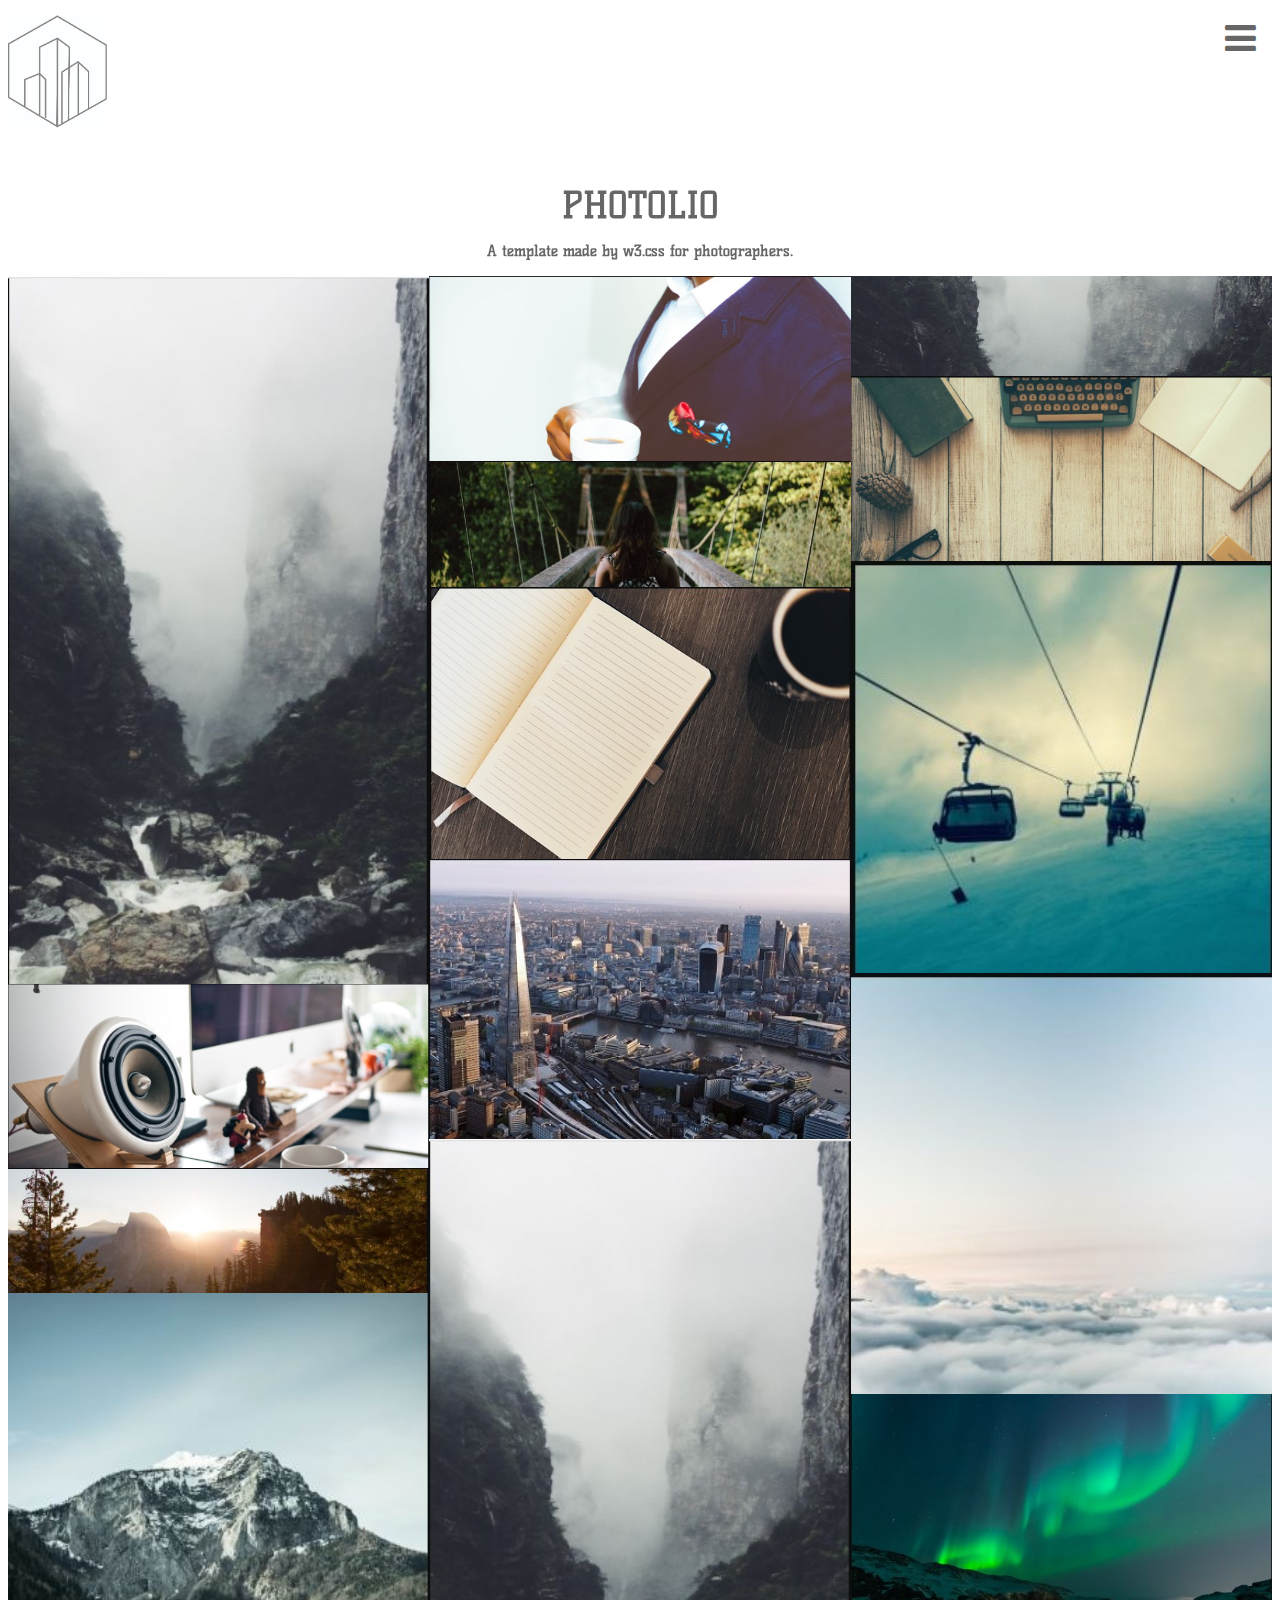
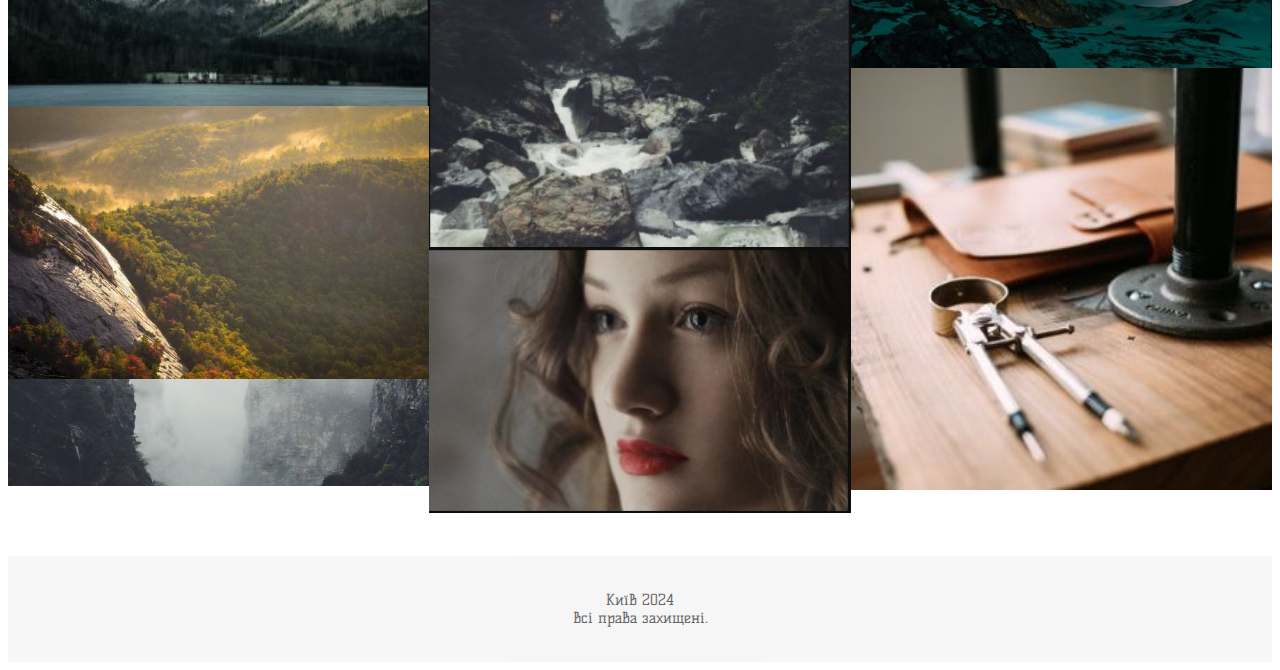
<file: index.html>
<!DOCTYPE html>
<html>
     <title>Site</title>
     <meta charset="UTF-8"/>
	 <meta name="viewport" content="width=device-width"/>
     <link rel="stylesheet" href="style.css"/>
     <link href="https://fonts.googleapis.com/css2?family=Kelly+Slab&display=swap" rel="stylesheet">
     <link rel="stylesheet" href="https://cdnjs.cloudflare.com/ajax/libs/font-awesome/4.7.0/css/font-awesome.min.css">
<style>
    body,h1 {
        font-family: 'Kelly Slab', cursive;
    }

    img {
        margin-bottom: -7px;
    }

    .w3-row-padding img {
        margin-bottom: 12px;
    }
</style>

<body>

    <!-- Sidebar -->
    <nav class="w3-sidebar w3-black w3-animate-top w3-xxlarge" style="display:none;padding-top:150px" id="mySidebar">
        <a href="javascript:void(0)" onclick="w3_close()"
            class="w3-button w3-black w3-xxlarge w3-display-topright" style="padding:6px 24px">
            <i class="fa fa-remove"></i>
        </a>
        <div class="w3-bar-block w3-center">
            <a href="Home.html" class="w3-bar-item w3-button w3-text-grey w3-hover-black">Головна</a>
            <a href="Services.html" class="w3-bar-item w3-button w3-text-grey w3-hover-black">Послуги</a>
            <a href="Order.html" class="w3-bar-item w3-button w3-text-grey w3-hover-black">Замовити</a>
            <a href="Contact.html" class="w3-bar-item w3-button w3-text-grey w3-hover-black">Контакти</a>
        </div>
    </nav>

    <!-- !PAGE CONTENT! -->
    <div class="w3-content" style="max-width:1500px">

        <!-- Header -->
        <div class="w3-opacity">
            <span class="w3-button w3-xxlarge w3-white w3-right" onclick="w3_open()"><i class="fa fa-bars"></i></span>
			
            <div class="clear">
                 <a target="" href="index.html" class="w3-btn1"><img src="img\logo.jpg" style="width:30%"></a>
            </div>
            
            
            <header class="w3-center w3-margin-bottom">
                <h1><b>PHOTOLIO</b></h1>
                <p><b>A template made by w3.css for photographers.</b></p>
            </header>
        </div>

        <!-- Photo Grid -->
        <div class="w3-row" id="myGrid" style="margin-bottom:50px">
            <div class="w3-third">
                <img src="image_main\rocks.jpg" style="width:100%">
                <img src="image_main\sound.jpg" style="width:100%">
                <img src="image_main\woods.jpg" style="width:100%">
                <img src="image_main\rock.jpg" style="width:100%">
                <img src="image_main\nature.jpg" style="width:100%">
                <img src="image_main\mist.jpg" style="width:100%">
            </div>

            <div class="w3-third">
                <img src="image_main\coffee.jpg" style="width:100%">
                <img src="image_main\bridge.jpg" style="width:100%">
                <img src="image_main\notebook.jpg" style="width:100%">
                <img src="image_main\london.jpg" style="width:100%">
                <img src="image_main\rocks.jpg" style="width:100%">
                <img src="image_main\avatar_g.jpg" style="width:100%">
            </div>

            <div class="w3-third">
                <img src="image_main\mist.jpg" style="width:100%">
                <img src="image_main\workbench.jpg" style="width:100%">
                <img src="image_main\gondol.jpg" style="width:100%">
                <img src="image_main\skies.jpg" style="width:100%">
                <img src="image_main\lights.jpg" style="width:100%">
                <img src="image_main\workshop.jpg" style="width:100%">
            </div>
        </div>

        <!-- End Page Content -->
    </div>

    <!-- Footer -->
    <footer class="w3-container padding-64 w3-light-grey w3-center w3-opacity w3-xlarge" style="margin-top:50px">
        <p class="w3-medium"> Київ 2024 <br>Всі права захищені.</br> </p>
    </footer>

    <script>
        // Toggle grid padding
        function myFunction() {
            var x = document.getElementById("myGrid");
            if (x.className === "w3-row") {
                x.className = "w3-row-padding";
            } else {
                x.className = x.className.replace("w3-row-padding", "w3-row");
            }
        }

        // Open and close sidebar
        function w3_open() {
            document.getElementById("mySidebar").style.width = "100%";
            document.getElementById("mySidebar").style.display = "block";
        }

        function w3_close() {
            document.getElementById("mySidebar").style.display = "none";
        }
    </script>

</body>

</html>
</file>
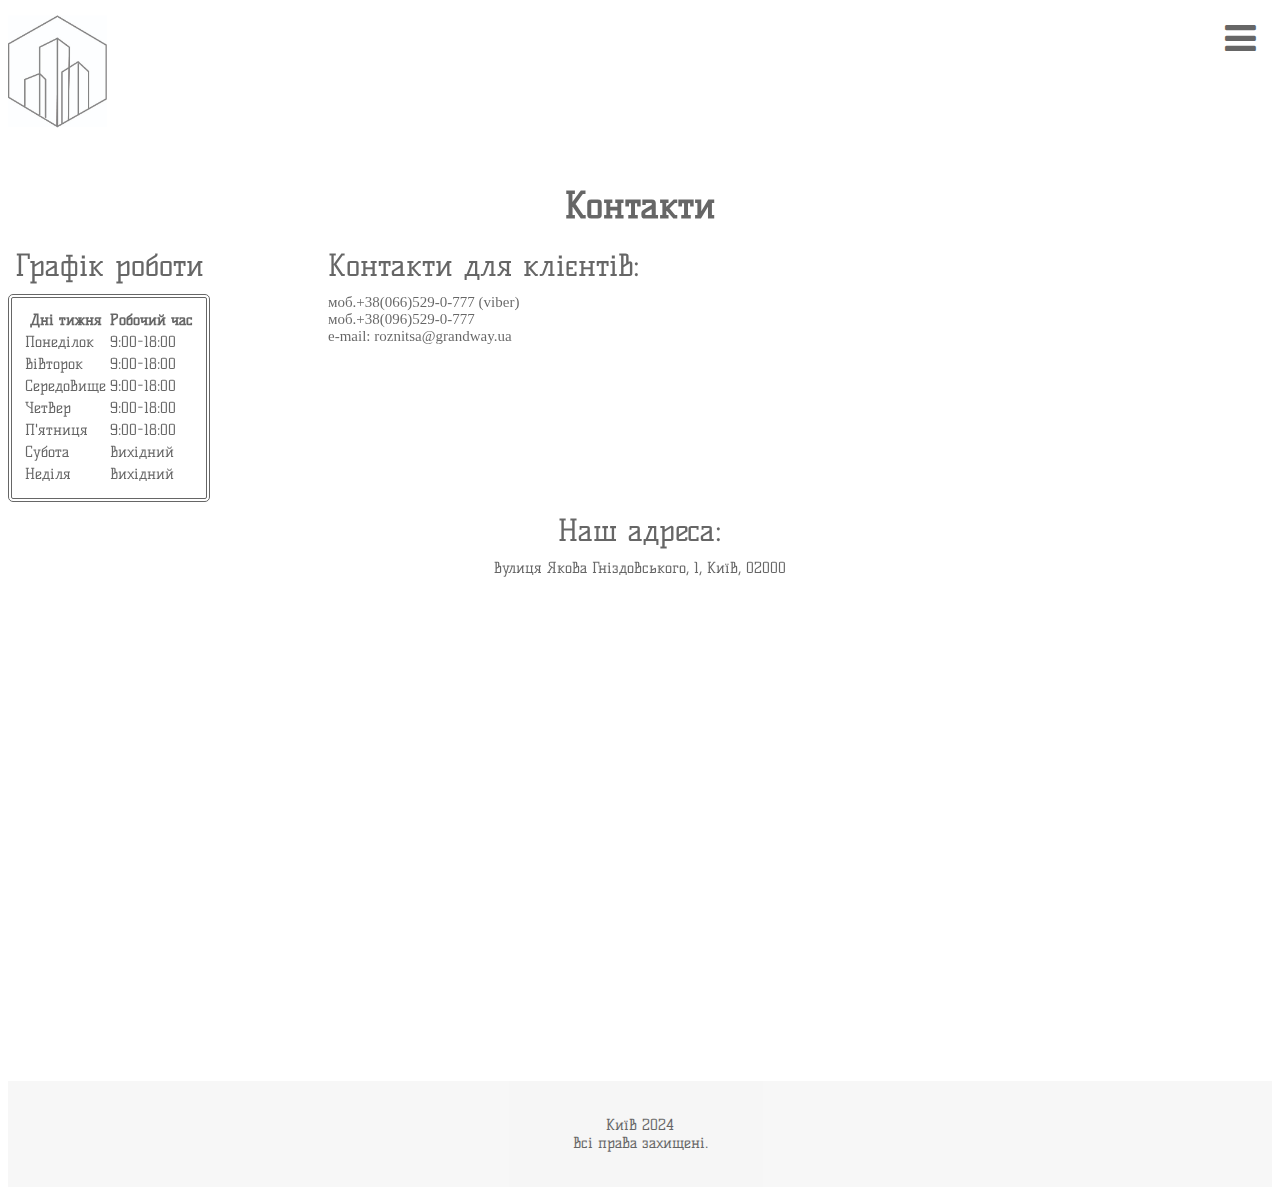
<file: Contact.html>
<!DOCTYPE html>
<html>
     <title>Site</title>
     <meta charset="UTF-8"/>
	 <meta name="viewport" content="width=device-width"/>
     <link rel="stylesheet" href="style.css"/>
     <link href="https://fonts.googleapis.com/css2?family=Kelly+Slab&display=swap" rel="stylesheet">
     <link rel="stylesheet" href="https://cdnjs.cloudflare.com/ajax/libs/font-awesome/4.7.0/css/font-awesome.min.css">
<style>
    body,h1 {
        font-family: 'Kelly Slab', cursive;
    }

    img {
        margin-bottom: -7px;
    }

    .w3-row-padding img {
        margin-bottom: 12px;
    }
</style>

<body>

    <!-- Sidebar -->
    <nav class="w3-sidebar w3-black w3-animate-top w3-xxlarge" style="display:none;padding-top:150px" id="mySidebar">
        <a href="javascript:void(0)" onclick="w3_close()"
            class="w3-button w3-black w3-xxlarge w3-display-topright" style="padding:6px 24px">
            <i class="fa fa-remove"></i>
        </a>
        <div class="w3-bar-block w3-center">
            <a href="Home.html" class="w3-bar-item w3-button w3-text-grey w3-hover-black">Головна</a>
            <a href="Services.html" class="w3-bar-item w3-button w3-text-grey w3-hover-black">Послуги</a>
            <a href="Order.html" class="w3-bar-item w3-button w3-text-grey w3-hover-black">Замовити</a>
            <a href="Contact.html" class="w3-bar-item w3-button w3-text-grey w3-hover-black">Контакти</a>
        </div>
    </nav>

    <!-- !PAGE CONTENT! -->
    <div class="w3-content" style="max-width:1500px">

        <!-- Header -->
        <div class="w3-opacity">
            <span class="w3-button w3-xxlarge w3-white w3-right" onclick="w3_open()"><i class="fa fa-bars"></i></span>
            <div class="clear">

                 <a target="" href="index.html" class="w3-btn1"><img src="img\logo.jpg" style="width:30%"></a>

            </div>  
             <!-- Text block -->
            <header class="contact_logo">
                <h1><b>Контакти</b></h1>
            </header>
			
	<div class = "contact_text">
		
	  <table class = "work_table">
        <caption><h2>Графік роботи</h2></caption>
        <tr>
            <th>Дні тижня</th>
            <th>Робочий час</th>
			
        </tr>
         <tr><td>Понеділок</td> <td>9:00-18:00</td>
         <tr><td>Вівторок</td> <td>9:00-18:00</td>
         <tr><td>Середовище</td> <td>9:00-18:00</td>
         <tr><td>Четвер</td> <td>9:00-18:00</td>
         <tr><td>П'ятниця</td> <td>9:00-18:00</td>
         <tr><td>Субота</td> <td>Вихідний</td>
         <tr><td>Неділя</td> <td>Вихідний</td>
		<tr>
		
       <div class="text_block_cont">
              <h2>Контакти для клієнтів:</h2>
                моб.+38(066)529-0-777 (viber)<br>
                моб.+38(096)529-0-777<br>
                e-mail: roznitsa@grandway.ua
       </div>
	  </tr>
      </table>
	   
	  
	  
	  <div class="contact_address">
              <h2>Наш адреса:</h2>
               вулиця Якова Гніздовського, 1, Київ, 02000<br>
			   <iframe src="https://www.google.com/maps/embed?pb=!1m18!1m12!1m3!1d615.3745960793923!2d30.64150653696316!3d50.45438784338311!2m3!1f0!2f0!3f0!3m2!1i1024!2i768!4f13.1!3m3!1m2!1s0x40d4daad4019fbb3%3A0xff93cc4d21889178!2z0LLRg9C70LjRhtGPINCv0LrQvtCy0LAg0JPQvdGW0LfQtNC-0LLRgdGM0LrQvtCz0L4sIDEsINCa0LjRl9CyLCAwMjAwMA!5e0!3m2!1suk!2sua!4v1710375707659!5m2!1suk!2sua" width="600" height="450" style="border:0;" allowfullscreen="" loading="lazy" referrerpolicy="no-referrer-when-downgrade"></iframe>
      </div> 
			
			
    </div>
			
        </div>

      
        <!-- End Page Content -->
    </div>

    <!-- Footer -->
    <footer class="w3-container padding-64 w3-light-grey w3-center w3-opacity w3-xlarge" style="margin-top:50px">
        <p class="w3-medium"> Київ 2024 <br>Всі права захищені.</br> </p>
    </footer>

    <script>
        // Toggle grid padding
        function myFunction() {
            var x = document.getElementById("myGrid");
            if (x.className === "w3-row") {
                x.className = "w3-row-padding";
            } else {
                x.className = x.className.replace("w3-row-padding", "w3-row");
            }
        }

        // Open and close sidebar
        function w3_open() {
            document.getElementById("mySidebar").style.width = "100%";
            document.getElementById("mySidebar").style.display = "block";
        }

        function w3_close() {
            document.getElementById("mySidebar").style.display = "none";
        }
    </script>

</body>

</html>
</file>
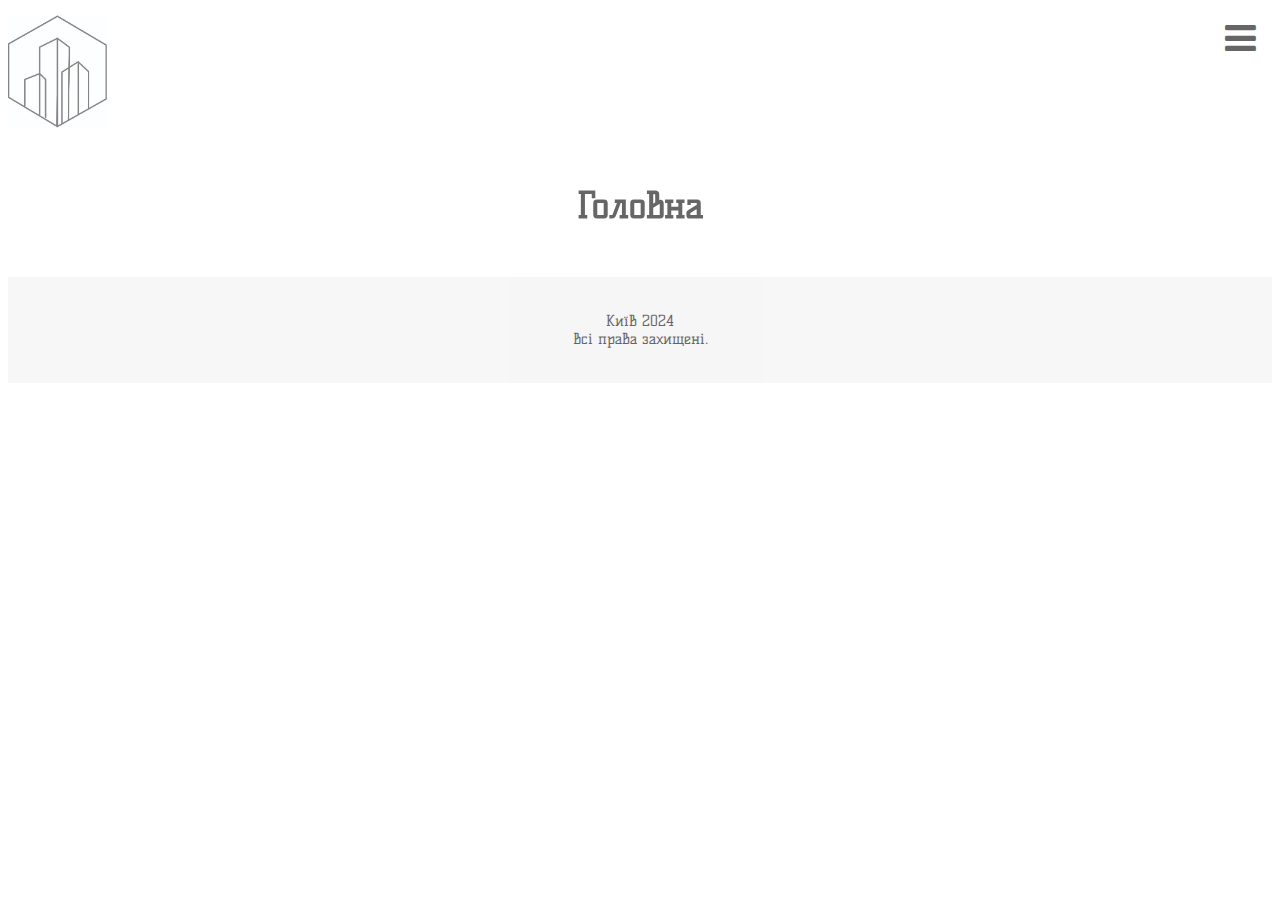
<file: Home.html>
<!DOCTYPE html>
<html>
     <title>Site</title>
     <meta charset="UTF-8"/>
	 <meta name="viewport" content="width=device-width"/>
     <link rel="stylesheet" href="style.css"/>
     <link href="https://fonts.googleapis.com/css2?family=Kelly+Slab&display=swap" rel="stylesheet">
     <link rel="stylesheet" href="https://cdnjs.cloudflare.com/ajax/libs/font-awesome/4.7.0/css/font-awesome.min.css">
<style>
    body,h1 {
        font-family: 'Kelly Slab', cursive;
    }

    img {
        margin-bottom: -7px;
    }

    .w3-row-padding img {
        margin-bottom: 12px;
    }
</style>

<body>

    <!-- Sidebar -->
    <nav class="w3-sidebar w3-black w3-animate-top w3-xxlarge" style="display:none;padding-top:150px" id="mySidebar">
        <a href="javascript:void(0)" onclick="w3_close()"
            class="w3-button w3-black w3-xxlarge w3-display-topright" style="padding:6px 24px">
            <i class="fa fa-remove"></i>
        </a>
        <div class="w3-bar-block w3-center">
            <a href="Home.html" class="w3-bar-item w3-button w3-text-grey w3-hover-black">Головна</a>
            <a href="Services.html" class="w3-bar-item w3-button w3-text-grey w3-hover-black">Послуги</a>
            <a href="Order.html" class="w3-bar-item w3-button w3-text-grey w3-hover-black">Замовити</a>
            <a href="Contact.html" class="w3-bar-item w3-button w3-text-grey w3-hover-black">Контакти</a>
        </div>
    </nav>

    <!-- !PAGE CONTENT! -->
    <div class="w3-content" style="max-width:1500px">

        <!-- Header -->
        <div class="w3-opacity">
            <span class="w3-button w3-xxlarge w3-white w3-right" onclick="w3_open()"><i class="fa fa-bars"></i></span>
            <div class="clear">

                 <a target="" href="index.html" class="w3-btn1"><img src="img\logo.jpg" style="width:30%"></a>

            </div>  
             <!-- Text block -->
            <header class="contact_logo">
                <h1><b>Головна</b></h1>
            </header>
			
	<div class = "...">
		
	 
			
    </div>
			
        </div>

      
        <!-- End Page Content -->
    </div>

    <!-- Footer -->
    <footer class="w3-container padding-64 w3-light-grey w3-center w3-opacity w3-xlarge" style="margin-top:50px">
        <p class="w3-medium"> Київ 2024 <br>Всі права захищені.</br> </p>
    </footer>

    <script>
        // Toggle grid padding
        function myFunction() {
            var x = document.getElementById("myGrid");
            if (x.className === "w3-row") {
                x.className = "w3-row-padding";
            } else {
                x.className = x.className.replace("w3-row-padding", "w3-row");
            }
        }

        // Open and close sidebar
        function w3_open() {
            document.getElementById("mySidebar").style.width = "100%";
            document.getElementById("mySidebar").style.display = "block";
        }

        function w3_close() {
            document.getElementById("mySidebar").style.display = "none";
        }
    </script>

</body>

</html>
</file>
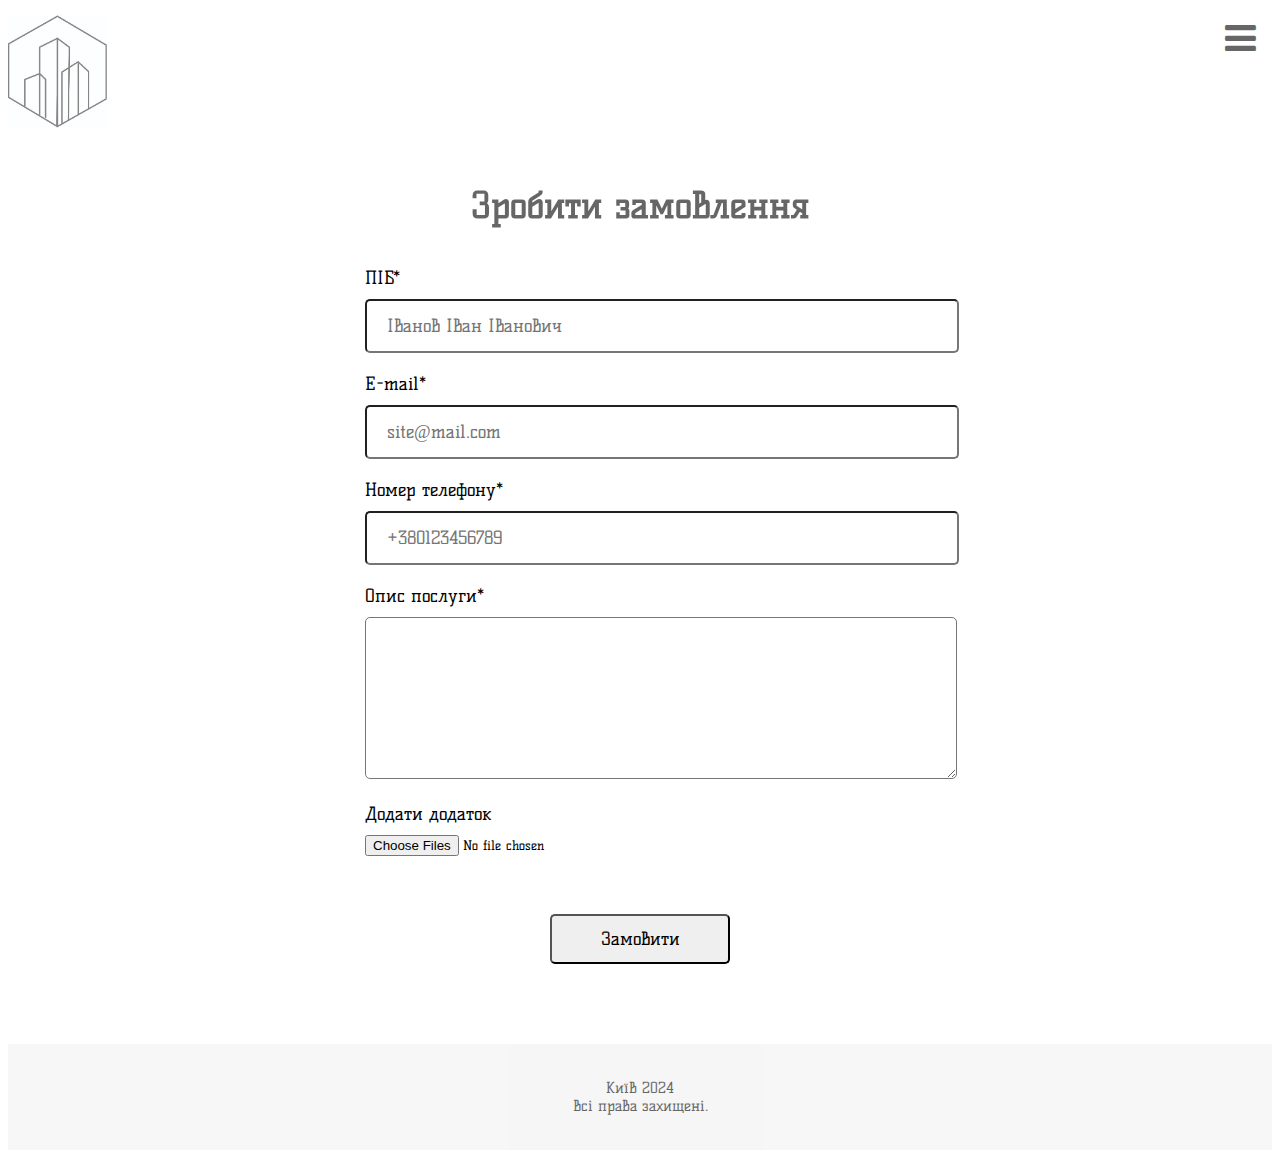
<file: Order.html>
<!DOCTYPE html>
<html>
     <title>Site</title>
     <meta charset="UTF-8"/>
	 <meta name="viewport" content="width=device-width"/>
     <link rel="stylesheet" href="style.css"/>
     <link href="https://fonts.googleapis.com/css2?family=Kelly+Slab&display=swap" rel="stylesheet">
     <link rel="stylesheet" href="https://cdnjs.cloudflare.com/ajax/libs/font-awesome/4.7.0/css/font-awesome.min.css">
<style>
    body,h1 {
        font-family: 'Kelly Slab', cursive;
    }

    img {
        margin-bottom: -7px;
    }

    .w3-row-padding img {
        margin-bottom: 12px;
    }
</style>

<body>

    <!-- Sidebar -->
    <nav class="w3-sidebar w3-black w3-animate-top w3-xxlarge" style="display:none;padding-top:150px" id="mySidebar">
        <a href="javascript:void(0)" onclick="w3_close()"
            class="w3-button w3-black w3-xxlarge w3-display-topright" style="padding:6px 24px">
            <i class="fa fa-remove"></i>
        </a>
        <div class="w3-bar-block w3-center">
            <a href="Home.html" class="w3-bar-item w3-button w3-text-grey w3-hover-black">Головна</a>
            <a href="Services.html" class="w3-bar-item w3-button w3-text-grey w3-hover-black">Послуги</a>
            <a href="Order.html" class="w3-bar-item w3-button w3-text-grey w3-hover-black">Замовити</a>
            <a href="Contact.html" class="w3-bar-item w3-button w3-text-grey w3-hover-black">Контакти</a>
        </div>
    </nav>

    <!-- !PAGE CONTENT! -->
    <div class="w3-content" style="max-width:1500px">

        <!-- Header -->
        <div class="w3-opacity">
            <span class="w3-button w3-xxlarge w3-white w3-right" onclick="w3_open()"><i class="fa fa-bars"></i></span>
            <div class="clear">

                 <a target="" href="index.html" class="w3-btn1"><img src="img\logo.jpg" style="width:30%"></a>

            </div>  
             <!-- Text block -->
             <header class="contact_logo">
                <h1><b>Зробити замовлення</b></h1>
            </header>
        </div>
			
    </div>
	
	  <!-- Order block -->
	<div class="warpper">
	    <div class="form">
		    <form action="#" id="form" class="form_body">
			
			  <div class="form_item">
			     <label for="formName" class="form_label">ПІБ*</label>
				 <input placeholder="Іванов Іван Іванович" id="formName" type="text" name="name" class="form_input _req">
			  </div>
			  
			  <div class="form_item">
			     <label for="formEmail" class="form_label">E-mail*</label>
				 <input placeholder="site@mail.com" id="formEmail" type="text" name="email" class="form_input _email _req">
			  </div>
			  
			  <div class="form_item">
			     <label for="formPhone" class="form_label">Номер телефону*</label>
				 <input placeholder="+380123456789" id="formPhone" type="text" name="phone" class="form_input _req _phone">
			  </div>
			  
			  <div class="form_item">
			     <label for="formMessage" class="form_label">Опис послуги*</label>
				 <textarea name="message" id="formMessage" class="form_input _req"></textarea>
			  </div>
			  
			  <div class="form_item">
			    <div class="form_label">Додати додаток</div>
				<div class="file">
				    <div class="file_item">
					    <input id="formImage" multiple accept=".jpg, .png, .jpeg" type="file" name="image" class="file_input">
					</div>
					<div id="formPreview" class="file_preview"></div>
				</div>
			 </div>
			 
			  <button type="submit" class="form_button">Замовити</button>
			</form>
		</div>
	</div>
        <!-- End Order block -->
    

    <!-- Footer -->
    <footer class="w3-container padding-64 w3-light-grey w3-center w3-opacity w3-xlarge" style="margin-top:50px">
        <p class="w3-medium"> Київ 2024 <br>Всі права захищені.</br> </p>
    </footer>

    <script>
	
        // Toggle grid padding
        function myFunction() {
            var x = document.getElementById("myGrid");
            if (x.className === "w3-row") {
                x.className = "w3-row-padding";
            } else {
                x.className = x.className.replace("w3-row-padding", "w3-row");
            }
        }

        // Open and close sidebar
        function w3_open() {
            document.getElementById("mySidebar").style.width = "100%";
            document.getElementById("mySidebar").style.display = "block";
        }

        function w3_close() {
            document.getElementById("mySidebar").style.display = "none";
        }
    </script>
	
	<script src="script.js"></script>

</body>

</html>
</file>
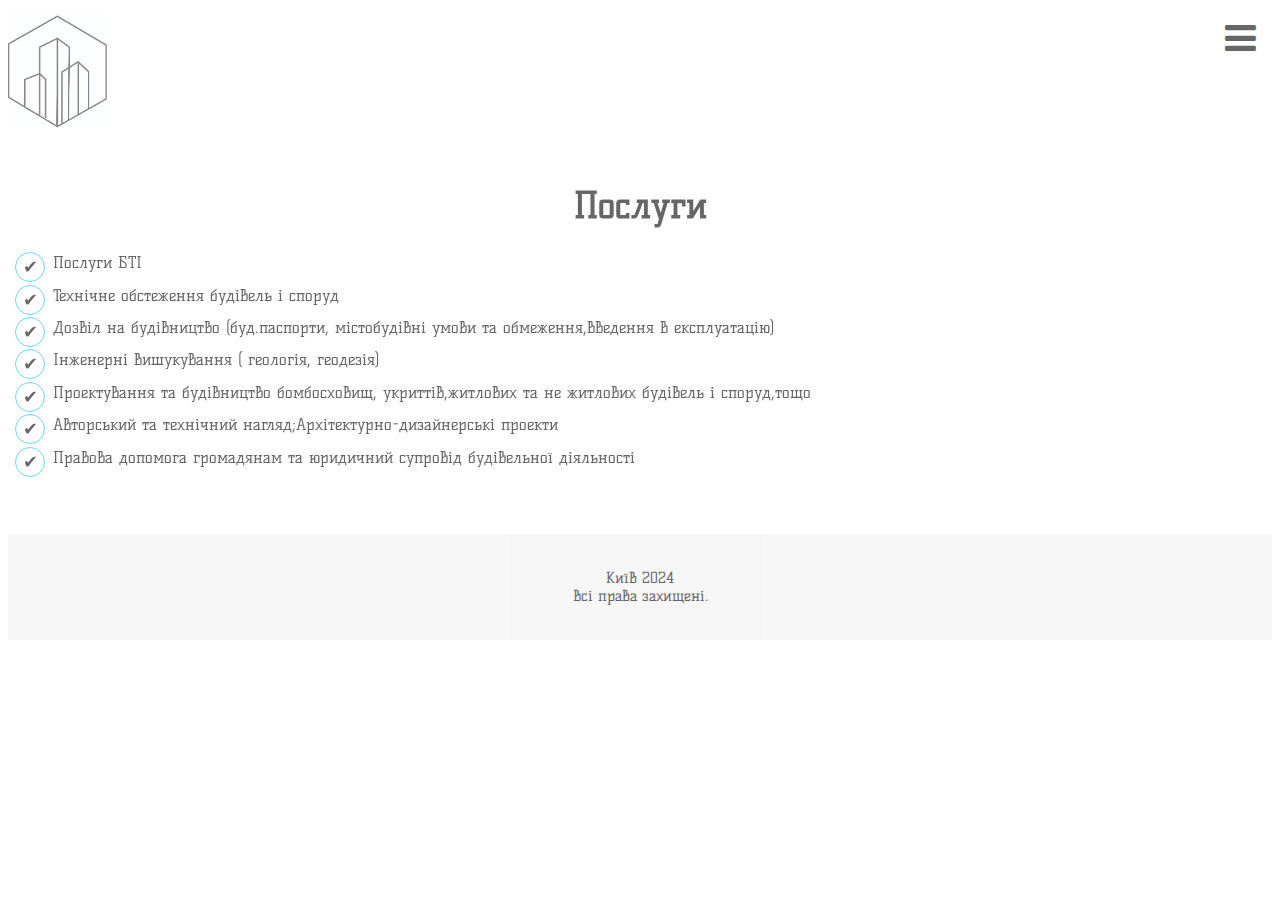
<file: Services.html>
<!DOCTYPE html>
<html>
     <title>Site</title>
     <meta charset="UTF-8"/>
	 <meta name="viewport" content="width=device-width"/>
     <link rel="stylesheet" href="style.css"/>
     <link href="https://fonts.googleapis.com/css2?family=Kelly+Slab&display=swap" rel="stylesheet">
     <link rel="stylesheet" href="https://cdnjs.cloudflare.com/ajax/libs/font-awesome/4.7.0/css/font-awesome.min.css">
<style>
    body,h1 {
        font-family: 'Kelly Slab', cursive;
    }

    img {
        margin-bottom: -7px;
    }

    .w3-row-padding img {
        margin-bottom: 12px;
    }
</style>

<body>

    <!-- Sidebar -->
    <nav class="w3-sidebar w3-black w3-animate-top w3-xxlarge" style="display:none;padding-top:150px" id="mySidebar">
        <a href="javascript:void(0)" onclick="w3_close()"
            class="w3-button w3-black w3-xxlarge w3-display-topright" style="padding:6px 24px">
            <i class="fa fa-remove"></i>
        </a>
        <div class="w3-bar-block w3-center">
            <a href="Home.html" class="w3-bar-item w3-button w3-text-grey w3-hover-black">Головна</a>
            <a href="Services.html" class="w3-bar-item w3-button w3-text-grey w3-hover-black">Послуги</a>
            <a href="Order.html" class="w3-bar-item w3-button w3-text-grey w3-hover-black">Замовити</a>
            <a href="Contact.html" class="w3-bar-item w3-button w3-text-grey w3-hover-black">Контакти</a>
        </div>
    </nav>

    <!-- !PAGE CONTENT! -->
    <div class="w3-content" style="max-width:1500px">

        <!-- Header -->
        <div class="w3-opacity">
            <span class="w3-button w3-xxlarge w3-white w3-right" onclick="w3_open()"><i class="fa fa-bars"></i></span>
            <div class="clear">

                 <a target="" href="index.html" class="w3-btn1"><img src="img\logo.jpg" style="width:30%"></a>

            </div>  
             <!-- Text block -->
            <header class="contact_logo">
                <h1><b>Послуги</b></h1>
            </header>
			
	        <ul>
                <li>Послуги БТІ</li>
                <li>Технічне обстеження будівель і споруд</li>
                <li>Дозвіл на будівництво (буд.паспорти, містобудівні умови та обмеження,введення в експлуатацію)</li>
                <li>Інженерні вишукування ( геологія, геодезія)</li>
				<li>Проектування та будівництво бомбосховищ, укриттів,житлових та не житлових будівель і споруд,тощо</li>
                <li>Авторський та технічний нагляд;Архітектурно-дизайнерські проекти</li>
                <li>Правова допомога громадянам та юридичний супровід будівельної діяльності</li>

            </ul> 
			
			
        </div>

      
        <!-- End Page Content -->
    </div>

    <!-- Footer -->
    <footer class="w3-container padding-64 w3-light-grey w3-center w3-opacity w3-xlarge" style="margin-top:50px">
        <p class="w3-medium"> Київ 2024 <br>Всі права захищені.</br> </p>
    </footer>

    <script>
        // Toggle grid padding
        function myFunction() {
            var x = document.getElementById("myGrid");
            if (x.className === "w3-row") {
                x.className = "w3-row-padding";
            } else {
                x.className = x.className.replace("w3-row-padding", "w3-row");
            }
        }

        // Open and close sidebar
        function w3_open() {
            document.getElementById("mySidebar").style.width = "100%";
            document.getElementById("mySidebar").style.display = "block";
        }

        function w3_close() {
            document.getElementById("mySidebar").style.display = "none";
        }
    </script>

</body>

</html>
</file>
<file: style.css>
html,body{
	font-family: 'Kelly Slab', cursive;
	font-size:15px;
}
html{
	overflow-x:hidden;
}
h1{
	font-size:36px
}
h2{
	font-size:30px
}
h3{
	font-size:24px
}
h4{
	font-size:20px
}
h5{
	font-size:18px
}
h6{
	font-size:16px
}
.w3-serif{
	font-family:serif
}
.w3-sans-serif{
	font-family:sans-serif
}
.w3-cursive{
	font-family:cursive
}
.w3-monospace{
	font-family:monospace
}
h1,h2,h3,h4,h5,h6{
	font-family: 'Kelly Slab', cursive;
	font-weight:400;
	margin:10px 0
}
.w3-wide{
	letter-spacing:4px
}

/*Order block*/
.form{
	max-width:550px;
	margin: 0px auto;
	padding: 30px 0;
	font-family: 'Kelly Slab', cursive;
}
.form_item{
	margin: 0px 0px 20px 0px;
}
.form_label{
	font-size: 18px;
	display: block;
	margin: 0px 0px 10px 0px;
}
.form_input{
	height: 50px;
	padding: 0px 20px;
	border-radius: 5px;
	width: 100%;
	font-size: 18px;
}
textarea.form_input{
	min-height: 120px;
	resize: vertical;
	padding: 20px;
	border-radius: 5px;
	font-family: 'Kelly Slab', cursive;
}
.form_button{
	height: 50px;
	width: 180px;
	display: flex;
	justify-content: center;
	align-items: center;
	font-size: 18px;
	margin: auto;
	border-radius: 5px;
	cursor: pointer;
	font-family: 'Kelly Slab', cursive;
}
.form_button:hover{
	background-color:#b5b4b4;
}
.form_body{
	position: relative;
}
.form_body::after {
	content: "";
	position: absolute;
	top: 0;
	left: 0;
	width: 100%;
	height: 100%;
	background: url(img/loading.gif) center / 50px no-repeat;
	opacity: 0;
	visibility: hidden;
	transition: all 0.5s ease 0s;
}
.form_body._sending::after{
	opacity: 1;
	visibility: visible;
}
/*End Order block*/

/*Validation input*/
 .form_input._error{
	box-shadow: 0 0 15px red;
 }
/*End Validation input*/

 input::placeholder {
    font-family: 'Kelly Slab', cursive;
}

/*Input file*/
.file_input{
	font-family: 'Kelly Slab', cursive;
	cursor: pointer;
	padding-bottom:20px;
}
.file_preview{
	display:inline-block;
	max-width:100px;
	padding-top:10px;
}
.file_preview img{
	max-width:100%;
}
/*End Input file*/

.contact_logo {
	font-size: 120px;
	font-weight: 700;
	font-family: 'Kaushan Script', cursive;
	text-align: center;
}

.w3-btn1 {
	font-size: 36px;
    font-family: 'Kelly Slab', cursive; 
    border:none;
	text-align:center;
	text-decoration:none;
	min-height: 10em;
    display: table-cell;
    vertical-align: middle;                      
    transform: translate(0, -50%);
	border-radius: 5px;   
	text-align: left;
}   

.text_block_cont {
	float: right;
	font-family: 'Kaushan Script', cursive;
	margin-right: 50%;
}

.work_table {
	border: 4px double black;
	border-radius: 5px;
	padding: 10px 10px 10px 10px;
    margin: 0;
	margin-right: 5px;
}
.contact_address{
	text-align:center;
}

hr{
	border:0;
	border-top:1px solid #eee;
	margin:20px 0
}
.w3-image{
	max-width:100%;
	height:auto
}
img{
	vertical-align:middle;
}
a{
	color:inherit;
}
.w3-table,.w3-table-all{
	border-collapse:collapse;
	border-spacing:0;
	width:100%;
	display:table;
}
.w3-table-all{
	border:1px solid #ccc;
}
.w3-bordered tr,.w3-table-all tr{
	border-bottom:1px solid #ddd;
}
.w3-striped tbody tr:nth-child(even){
	background-color:#f1f1f1;
}
.w3-table-all tr:nth-child(odd){
	background-color:#fff;
}
.w3-table-all tr:nth-child(even){
	background-color:#f1f1f1;
}
.w3-hoverable tbody tr:hover,.w3-ul.w3-hoverable li:hover{
	background-color:#ccc;
}
.w3-centered tr th,.w3-centered tr td{
	text-align:center;
}
.w3-table td,.w3-table th,.w3-table-all td,.w3-table-all th{
	padding:8px 8px;
	display:table-cell;
	text-align:left;
	vertical-align:top;
}
.w3-table th:first-child,.w3-table td:first-child,.w3-table-all th:first-child,.w3-table-all td:first-child{
	padding-left:16px
}
.w3-btn,.w3-button{
	border:none;
	display:inline-block;
	padding:8px 16px;
	vertical-align:middle;
	overflow:hidden;
	text-decoration:none;
	color:inherit;
	background-color:inherit;
	text-align:center;
	cursor:pointer;
	white-space:nowrap;
}
.w3-btn:hover{
	box-shadow:0 8px 16px 0 rgba(0,0,0,0.2),0 6px 20px 0 rgba(0,0,0,0.19);
	border-radius: 5px;
}

.w3-btn,.w3-button{
	-webkit-touch-callout:none;
	-webkit-user-select:none;
	-khtml-user-select:none;
	-moz-user-select:none;
	-ms-user-select:none;
	user-select:none;
}
.w3-disabled,.w3-btn:disabled,.w3-button:disabled{
	cursor:not-allowed;
	opacity:0.3;
}
.w3-disabled *,:disabled *{
	pointer-events:none;
}
.w3-btn.w3-disabled:hover,.w3-btn:disabled:hover{
	box-shadow:none;
}
.w3-badge,.w3-tag{
	background-color:#000;
	color:#fff;
	display:inline-block;
	padding-left:8px;
	padding-right:8px;
	text-align:center;
}
.w3-badge{
	border-radius:50%;
}
.w3-ul{
	list-style-type:none;
	padding:0;
	margin:0;
}
.w3-ul li{
	padding:8px 16px;
	border-bottom:1px solid #ddd;
}
.w3-ul li:last-child{
	border-bottom:none;
}
.w3-tooltip,.w3-display-container{
	position:relative;
}
.w3-tooltip .w3-text{
	display:none;
}
.w3-tooltip:hover .w3-text{
	display:inline-block;
}
.w3-ripple:active{
	opacity:0.5;
}
.w3-ripple{
	transition:opacity 0s;
}
.w3-input{
	padding:8px;
	display:block;
	border:none;
	border-bottom:1px solid #ccc;
	width:100%;
}
.w3-select{
	padding:9px 0;
	width:100%;
	border:none;
	border-bottom:1px solid #ccc;
}
.w3-dropdown-click,.w3-dropdown-hover{
	position:relative;
	display:inline-block;
	cursor:pointer;
}
.w3-dropdown-hover:hover .w3-dropdown-content{
	display:block;
}
.w3-dropdown-hover:first-child,.w3-dropdown-click:hover{
	background-color:#ccc;
	color:#000;
}
.w3-dropdown-hover:hover > .w3-button:first-child,.w3-dropdown-click:hover > .w3-button:first-child{
	background-color:#ccc;
	color:#000;
}
.w3-dropdown-content{
	cursor:auto;
	color:#000;
	background-color:#fff;
	display:none;
	position:absolute;
	min-width:160px;
	margin:0;
	padding:0;
	z-index:1;
}
.w3-check,.w3-radio{
	width:24px;
	height:24px;
	position:relative;
	top:6px;
}
.w3-sidebar{
	height:100%;
	width:200px;
	background-color:#fff;
	position:fixed!important;
	z-index:1;
	overflow:auto;
}
.w3-bar-block .w3-dropdown-hover,.w3-bar-block .w3-dropdown-click{
	width:100%;
}
.w3-bar-block .w3-dropdown-hover .w3-dropdown-content,.w3-bar-block .w3-dropdown-click .w3-dropdown-content{
	min-width:100%;
}
.w3-bar-block .w3-dropdown-hover .w3-button,.w3-bar-block .w3-dropdown-click .w3-button{
	width:100%;
	text-align:left;
	padding:8px 16px;
}
.w3-main,#main{
	transition:margin-left .4s;
}
.w3-modal{
	z-index:3;
	display:none;
	padding-top:100px;
	position:fixed;
	left:0;
	top:0;
	width:100%;
	height:100%;
	overflow:auto;
	background-color:rgb(0,0,0);
}
.w3-modal-content{
	margin:auto;
	background-color:#fff;
	position:relative;
	padding:0;
	outline:0;
	width:600px;
}
ul {
    list-style-type: none;
    counter-reset: num;
    margin: 0 0 0 45px;
    padding: 15px 0 5px 0;
    font-size: 16px;
}
ul li {
    position: relative;
    margin: 0 0 0 0;
    padding: 0 0 10px 0;
    line-height: 1.4;
}
ul li:before {
    /* content: counter(num); */
    /* counter-increment: num; */
	content: "✔";
    display: inline-block;
    position: absolute;
    top: 0;
    left: -38px;
    width: 28px;
    height: 28px;
    background: #fff;
    color: #000;
    text-align: center;
    line-height: 28px;
    font-size: 18px;
    border-radius: 50%;
    border: 1px solid #00bff3;
}

.w3-bar{
	width:100%;
	overflow:hidden;
}
.w3-center .w3-bar{
	display:inline-block;
	width:auto;
}
.w3-bar .w3-bar-item{
	padding:8px 16px;
	float:left;
	width:auto;
	border:none;
	display:block;
	outline:0;
}
.w3-bar .w3-dropdown-hover,.w3-bar .w3-dropdown-click{
	position:static;
	float:left;
}
.w3-bar .w3-button{
	white-space:normal;
}
.w3-bar-block .w3-bar-item{
	width:100%;
	display:block;
	padding:8px 16px;
	text-align:left;
	border:none;
	white-space:normal;
	float:none;
	outline:0;
}
.w3-bar-block.w3-center .w3-bar-item{
	text-align:center;
	font-family: 'Kelly Slab', cursive;
}
.w3-block{
	display:block;
	width:100%;
}
.w3-responsive{
	display:block;
	overflow-x:auto;
}
.w3-container:after,.w3-container:before,.w3-panel:after,.w3-panel:before,.w3-row:after,.w3-row:before,.w3-row-padding:after,.w3-row-padding:before,.w3-cell-row:before,.w3-cell-row:after,.clear:after,.clear:before,.w3-bar:before,.w3-bar:after{
	content:"";
	display:table;
	clear:both;
}

.w3-col,.w3-half,.w3-third,.w3-twothird,.w3-threequarter,.w3-quarter{
	float:left;
	width:100%;
}
.w3-col.s1{
	width:8.33333%
}
.w3-col.s2{
	width:16.66666%
}
.w3-col.s3{
	width:24.99999%
}
.w3-col.s4{
	width:33.33333%
}
.w3-col.s5{
	width:41.66666%
}
.w3-col.s6{
	width:49.99999%
}
.w3-col.s7{
	width:58.33333%
}
.w3-col.s8{
	width:66.66666%
}
.w3-col.s9{
	width:74.99999%
}
.w3-col.s10{
	width:83.33333%
}
.w3-col.s11{
	width:91.66666%
}
.w3-col.s12{
	width:99.99999%
}
@media (min-width:601px){
	.w3-col.m1{
		width:8.33333%
}
	.w3-col.m2{
		width:16.66666%
}
	.w3-col.m3,.w3-quarter{
		width:24.99999%
}
	.w3-col.m4,.w3-third{
		width:33.33333%
}
	.w3-col.m5{
		width:41.66666%
}
	.w3-col.m6,.w3-half{
		width:49.99999%
}
	.w3-col.m7{
		width:58.33333%
}
	.w3-col.m8,.w3-twothird{
		width:66.66666%
}
	.w3-col.m9,.w3-threequarter{
		width:74.99999%
}
	.w3-col.m10{
		width:83.33333%
}
	.w3-col.m11{
		width:91.66666%
}
	.w3-col.m12{
		width:99.99999%
}
}
@media (min-width:993px){
	.w3-col.l1{
		width:8.33333%
}
	.w3-col.l2{
		width:16.66666%
}
	.w3-col.l3{
		width:24.99999%
}
	.w3-col.l4{
		width:33.33333%
}
	.w3-col.l5{
		width:41.66666%
}
	.w3-col.l6{
		width:49.99999%
}
	.w3-col.l7{
		width:58.33333%
}
	.w3-col.l8{
		width:66.66666%
}
	.w3-col.l9{
		width:74.99999%
}
	.w3-col.l10{
		width:83.33333%
}
	.w3-col.l11{
		width:91.66666%
}
	.w3-col.l12{
		width:99.99999%
}
}
.w3-rest{
	overflow:hidden;
}
.w3-stretch{
	margin-left:-16px;
	margin-right:-16px;
}
.w3-content,.w3-auto{
	margin-left:auto;
	margin-right:auto;
}
.w3-content{
	max-width:980px
}
.w3-auto{
	max-width:1140px
}
.w3-cell-row{
	display:table;
	width:100%
}
.w3-cell{
	display:table-cell;
}
.w3-cell-top{
	vertical-align:top;
}
.w3-cell-middle{
	vertical-align:middle;
}
.w3-cell-bottom{
	vertical-align:bottom;
}
.w3-hide{
	display:none!important;
}
.w3-show-block,.w3-show{
	display:block!important;
}
.w3-show-inline-block{
	display:inline-block!important;
}
@media (max-width:1205px){
	.w3-auto{
		max-width:95%
}
}
@media (max-width:600px){
	.w3-modal-content{
		margin:0 10px;
		width:auto!important;
}
	.w3-modal{
		padding-top:30px
}
	.w3-dropdown-hover.w3-mobile .w3-dropdown-content,.w3-dropdown-click.w3-mobile .w3-dropdown-content{
		position:relative;
}
	.w3-hide-small{
		display:none!important;
}
	.w3-mobile{
		display:block;
		width:100%!important
}
	.w3-bar-item.w3-mobile,.w3-dropdown-hover.w3-mobile,.w3-dropdown-click.w3-mobile{
		text-align:center;
}
	.w3-dropdown-hover.w3-mobile,.w3-dropdown-hover.w3-mobile .w3-btn,.w3-dropdown-hover.w3-mobile .w3-button,.w3-dropdown-click.w3-mobile,.w3-dropdown-click.w3-mobile .w3-btn,.w3-dropdown-click.w3-mobile .w3-button{
		width:100%
}
}
@media (max-width:768px){
	.w3-modal-content{
		width:500px
}
	.w3-modal{
		padding-top:50px
}
}
@media (min-width:993px){
	.w3-modal-content{
		width:900px
}
	.w3-hide-large{
		display:none!important
}
	.w3-sidebar.w3-collapse{
		display:block!important
}
}
@media (max-width:992px) and (min-width:601px){
	.w3-hide-medium{
		display:none!important
}
}
@media (max-width:992px){
	.w3-sidebar.w3-collapse{
		display:none
}
	.w3-main{
		margin-left:0!important;
		margin-right:0!important
}
	.w3-auto{
		max-width:100%
}
}
.w3-top,.w3-bottom{
	position:fixed;
	width:100%;
	z-index:1
}
.w3-top{
	top:0
}
.w3-bottom{
	bottom:0
}
.w3-overlay{
	position:fixed;
	display:none;
	width:100%;
	height:100%;
	top:0;
	left:0;
	right:0;
	bottom:0;
	background-color:rgba(0,0,0,0.5);
	z-index:2
}
.w3-display-topleft{
	position:absolute;
	left:0;
	top:0
}
.w3-display-topright{
	position:absolute;
	right:0;
	top:0
}
.w3-display-bottomleft{
	position:absolute;
	left:0;
	bottom:0
}
.w3-display-bottomright{
	position:absolute;
	right:0;
	bottom:0
}
.w3-display-middle{
	position:absolute;
	top:50%;
	left:50%;
	transform:translate(-50%,-50%);
	-ms-transform:translate(-50%,-50%);
}
.w3-display-left{
	position:absolute;
	top:50%;
	left:0%;
	transform:translate(0%,-50%);
	-ms-transform:translate(-0%,-50%)
}
.w3-display-right{
	position:absolute;
	top:50%;
	right:0%;
	transform:translate(0%,-50%);
	-ms-transform:translate(0%,-50%)
}
.w3-display-topmiddle{
	position:absolute;
	left:50%;
	top:0;
	transform:translate(-50%,0%);
	-ms-transform:translate(-50%,0%)
}
.w3-display-bottommiddle{
	position:absolute;
	left:50%;
	bottom:0;
	transform:translate(-50%,0%);
	-ms-transform:translate(-50%,0%)
}
.w3-display-container:hover .w3-display-hover{
	display:block
}
.w3-display-container:hover span.w3-display-hover{
	display:inline-block
}
.w3-display-hover{
	display:none
}
.w3-display-position{
	position:absolute
}
.w3-circle{
	border-radius:50%
}
.w3-round-small{
	border-radius:2px
}
.w3-round,.w3-round-medium{
	border-radius:4px
}
.w3-round-large{
	border-radius:8px
}
.w3-round-xlarge{
	border-radius:16px
}
.w3-round-xxlarge{
	border-radius:32px
}
.w3-row-padding,.w3-row-padding>.w3-half,.w3-row-padding>.w3-third,.w3-row-padding>.w3-twothird,.w3-row-padding>.w3-threequarter,.w3-row-padding>.w3-quarter,.w3-row-padding>.w3-col{
	padding:0 8px
}
.w3-container,.w3-panel{
	padding:0.01em 16px
}
.w3-panel{
	margin-top:16px;
	margin-bottom:16px
}
.w3-code,.w3-codespan{
	font-family:Consolas,"courier new";
	font-size:16px
}
.w3-code{
	width:auto;
	background-color:#fff;
	padding:8px 12px;
	border-left:4px solid #4CAF50;
	word-wrap:break-word
}
.w3-codespan{
	color:crimson;
	background-color:#f1f1f1;
	padding-left:4px;
	padding-right:4px;
	font-size:110%
}
.w3-card,.w3-card-2{
	box-shadow:0 2px 5px 0 rgba(0,0,0,0.16),0 2px 10px 0 rgba(0,0,0,0.12)
}
.w3-card-4,.w3-hover-shadow:hover{
	box-shadow:0 4px 10px 0 rgba(0,0,0,0.2),0 4px 20px 0 rgba(0,0,0,0.19)
}
.w3-spin{
	animation:w3-spin 2s infinite linear
}
@keyframes w3-spin{
	0%{
		transform:rotate(0deg)
}
	100%{
		transform:rotate(359deg)
}
}
.w3-animate-fading{
	animation:fading 10s infinite
}
@keyframes fading{
	0%{
		opacity:0
}
	50%{
		opacity:1
}
	100%{
		opacity:0
}
}
.w3-animate-opacity{
	animation:opac 0.8s
}
@keyframes opac{
	from{
		opacity:0
}
	to{
		opacity:1
}
}
.w3-animate-top{
	position:relative;
	animation:animatetop 0.4s
}
@keyframes animatetop{
	from{
		top:-300px;
		opacity:0
}
	to{
		top:0;
		opacity:1
}
}
.w3-animate-left{
	position:relative;
	animation:animateleft 0.4s
}
@keyframes animateleft{
	from{
		left:-300px;
		opacity:0
}
	to{
		left:0;
		opacity:1
}
}
.w3-animate-right{
	position:relative;
	animation:animateright 0.4s
}
@keyframes animateright{
	from{
		right:-300px;
		opacity:0
}
	to{
		right:0;
		opacity:1
}
}
.w3-animate-bottom{
	position:relative;
	animation:animatebottom 0.4s
}
@keyframes animatebottom{
	from{
		bottom:-300px;
		opacity:0
}
	to{
		bottom:0;
		opacity:1
}
}
.w3-animate-zoom {
	animation:animatezoom 0.6s
}
@keyframes animatezoom{
	from{
		transform:scale(0)
}
	to{
		transform:scale(1)
}
}
.w3-animate-input{
	transition:width 0.4s ease-in-out
}
.w3-animate-input:focus{
	width:100%!important
}
.w3-opacity,.w3-hover-opacity:hover{
	opacity:0.60
}
.w3-opacity-off,.w3-hover-opacity-off:hover{
	opacity:1
}
.w3-opacity-max{
	opacity:0.25
}
.w3-opacity-min{
	opacity:0.75
}
.w3-greyscale-max,.w3-grayscale-max,.w3-hover-greyscale:hover,.w3-hover-grayscale:hover{
	filter:grayscale(100%);
}
.w3-greyscale,.w3-grayscale{
	filter:grayscale(75%);
}
.w3-greyscale-min,.w3-grayscale-min{
	filter:grayscale(50%);
}
.w3-sepia{
	filter:sepia(75%);
}
.w3-sepia-max,.w3-hover-sepia:hover{
	filter:sepia(100%);
}
.w3-sepia-min{
	filter:sepia(50%);
}
.w3-tiny{
	font-size:10px!important
}
.w3-small{
	font-size:12px!important
}
.w3-medium{
	font-size:15px!important
}
.w3-large{
	font-size:18px!important
}
.w3-xlarge{
	font-size:24px!important
}
.w3-xxlarge{
	font-size:36px!important
}
.w3-xxxlarge{
	font-size:48px!important
}
.w3-jumbo{
	font-size:64px!important
}
.w3-left-align{
	text-align:left!important;
}
.w3-right-align{
	text-align:right!important;
}
.w3-justify{
	text-align:justify!important;
}
.w3-center{
	text-align:center!important;
}
.w3-border-0{
	border:0!important
}
.w3-border{
	border:1px solid #ccc!important
}
.w3-border-top{
	border-top:1px solid #ccc!important
}
.w3-border-bottom{
	border-bottom:1px solid #ccc!important
}
.w3-border-left{
	border-left:1px solid #ccc!important
}
.w3-border-right{
	border-right:1px solid #ccc!important
}
.w3-topbar{
	border-top:6px solid #ccc!important
}
.w3-bottombar{
	border-bottom:6px solid #ccc!important
}
.w3-leftbar{
	border-left:6px solid #ccc!important
}
.w3-rightbar{
	border-right:6px solid #ccc!important
}
.w3-section,.w3-code{
	margin-top:16px!important;
	margin-bottom:16px!important
}
.w3-margin{
	margin:16px!important
}
.w3-margin-top{
	margin-top:16px!important
}
.w3-margin-bottom{
	margin-bottom:16px!important
}
.w3-margin-left{
	margin-left:16px!important
}
.w3-margin-right{
	margin-right:16px!important
}
.w3-padding-small{
	padding:4px 8px!important
}
.w3-padding{
	padding:8px 16px!important
}
.w3-padding-large{
	padding:12px 24px!important
}

/* 64 = 20px padding footer*/
.padding-64{
	padding-top:20px!important;
	padding-bottom:20px!important
}

.w3-padding-top-64{
	padding-top:64px!important
}
.w3-padding-top-48{
	padding-top:48px!important
}
.w3-padding-top-32{
	padding-top:32px!important
}
.w3-padding-top-24{
	padding-top:24px!important
}
.w3-left{
	float:left!important;
}
.w3-right{
	float:right!important;
}
.w3-button:hover{
	color:#000!important;
	background-color:#ccc!important;
}
.w3-transparent,.w3-hover-none:hover{
	background-color:transparent!important;
}
.w3-hover-none:hover{
	box-shadow:none!important;
}
/* Colors */
.w3-amber,.w3-hover-amber:hover{
	color:#000!important;
	background-color:#ffc107!important
}
.w3-aqua,.w3-hover-aqua:hover{
	color:#000!important;
	background-color:#00ffff!important
}
.w3-blue,.w3-hover-blue:hover{
	color:#fff!important;
	background-color:#2196F3!important
}
.w3-light-blue,.w3-hover-light-blue:hover{
	color:#000!important;
	background-color:#87CEEB!important
}
.w3-brown,.w3-hover-brown:hover{
	color:#fff!important;
	background-color:#795548!important
}
.w3-cyan,.w3-hover-cyan:hover{
	color:#000!important;
	background-color:#00bcd4!important
}
.w3-blue-grey,.w3-hover-blue-grey:hover,.w3-blue-gray,.w3-hover-blue-gray:hover{
	color:#fff!important;
	background-color:#607d8b!important
}
.w3-green,.w3-hover-green:hover{
	color:#fff!important;
	background-color:#4CAF50!important
}
.w3-light-green,.w3-hover-light-green:hover{
	color:#000!important;
	background-color:#8bc34a!important
}
.w3-indigo,.w3-hover-indigo:hover{
	color:#fff!important;
	background-color:#3f51b5!important
}
.w3-khaki,.w3-hover-khaki:hover{
	color:#000!important;
	background-color:#f0e68c!important
}
.w3-lime,.w3-hover-lime:hover{
	color:#000!important;
	background-color:#cddc39!important
}
.w3-orange,.w3-hover-orange:hover{
	color:#000!important;
	background-color:#ff9800!important
}
.w3-deep-orange,.w3-hover-deep-orange:hover{
	color:#fff!important;
	background-color:#ff5722!important
}
.w3-pink,.w3-hover-pink:hover{
	color:#fff!important;
	background-color:#e91e63!important
}
.w3-purple,.w3-hover-purple:hover{
	color:#fff!important;
	background-color:#9c27b0!important
}
.w3-deep-purple,.w3-hover-deep-purple:hover{
	color:#fff!important;
	background-color:#673ab7!important
}
.w3-red,.w3-hover-red:hover{
	color:#fff!important;
	background-color:#f44336!important
}
.w3-sand,.w3-hover-sand:hover{
	color:#000!important;
	background-color:#fdf5e6!important
}
.w3-teal,.w3-hover-teal:hover{
	color:#fff!important;
	background-color:#009688!important
}
.w3-yellow,.w3-hover-yellow:hover{
	color:#000!important;
	background-color:#ffeb3b!important
}
.w3-white,.w3-hover-white:hover{
	color:#000!important;
	background-color:#fff!important;
}
.w3-black,.w3-hover-black:hover{
	color:#fff!important;
	background-color:#000!important;
	
}
.w3-grey,.w3-hover-grey:hover,.w3-gray,.w3-hover-gray:hover{
	color:#000!important;
	background-color:#9e9e9e!important
}
.w3-light-grey,.w3-hover-light-grey:hover,.w3-light-gray,.w3-hover-light-gray:hover{
	color:#000!important;
	background-color:#f1f1f1!important
}
.w3-dark-grey,.w3-hover-dark-grey:hover,.w3-dark-gray,.w3-hover-dark-gray:hover{
	color:#fff!important;
	background-color:#616161!important
}
.w3-pale-red,.w3-hover-pale-red:hover{
	color:#000!important;
	background-color:#ffdddd!important
}
.w3-pale-green,.w3-hover-pale-green:hover{
	color:#000!important;
	background-color:#ddffdd!important
}
.w3-pale-yellow,.w3-hover-pale-yellow:hover{
	color:#000!important;
	background-color:#ffffcc!important
}
.w3-pale-blue,.w3-hover-pale-blue:hover{
	color:#000!important;
	background-color:#ddffff!important
}
.w3-text-amber,.w3-hover-text-amber:hover{
	color:#ffc107!important
}
.w3-text-aqua,.w3-hover-text-aqua:hover{
	color:#00ffff!important
}
.w3-text-blue,.w3-hover-text-blue:hover{
	color:#2196F3!important
}
.w3-text-light-blue,.w3-hover-text-light-blue:hover{
	color:#87CEEB!important
}
.w3-text-brown,.w3-hover-text-brown:hover{
	color:#795548!important
}
.w3-text-cyan,.w3-hover-text-cyan:hover{
	color:#00bcd4!important
}
.w3-text-blue-grey,.w3-hover-text-blue-grey:hover,.w3-text-blue-gray,.w3-hover-text-blue-gray:hover{
	color:#607d8b!important
}
.w3-text-green,.w3-hover-text-green:hover{
	color:#4CAF50!important
}
.w3-text-light-green,.w3-hover-text-light-green:hover{
	color:#8bc34a!important
}
.w3-text-indigo,.w3-hover-text-indigo:hover{
	color:#3f51b5!important
}
.w3-text-khaki,.w3-hover-text-khaki:hover{
	color:#b4aa50!important
}
.w3-text-lime,.w3-hover-text-lime:hover{
	color:#cddc39!important
}
.w3-text-orange,.w3-hover-text-orange:hover{
	color:#ff9800!important
}
.w3-text-deep-orange,.w3-hover-text-deep-orange:hover{
	color:#ff5722!important
}
.w3-text-pink,.w3-hover-text-pink:hover{
	color:#e91e63!important
}
.w3-text-purple,.w3-hover-text-purple:hover{
	color:#9c27b0!important
}
.w3-text-deep-purple,.w3-hover-text-deep-purple:hover{
	color:#673ab7!important
}
.w3-text-red,.w3-hover-text-red:hover{
	color:#f44336!important
}
.w3-text-sand,.w3-hover-text-sand:hover{
	color:#fdf5e6!important
}
.w3-text-teal,.w3-hover-text-teal:hover{
	color:#009688!important
}
.w3-text-yellow,.w3-hover-text-yellow:hover{
	color:#d2be0e!important
}
.w3-text-white,.w3-hover-text-white:hover{
	color:#fff!important
}
.w3-text-black,.w3-hover-text-black:hover{
	color:#000!important
}
.w3-text-grey,.w3-hover-text-grey:hover,.w3-text-gray,.w3-hover-text-gray:hover{
	color:#757575!important
}
.w3-text-light-grey,.w3-hover-text-light-grey:hover,.w3-text-light-gray,.w3-hover-text-light-gray:hover{
	color:#f1f1f1!important
}
.w3-text-dark-grey,.w3-hover-text-dark-grey:hover,.w3-text-dark-gray,.w3-hover-text-dark-gray:hover{
	color:#3a3a3a!important
}
.w3-border-amber,.w3-hover-border-amber:hover{
	border-color:#ffc107!important
}
.w3-border-aqua,.w3-hover-border-aqua:hover{
	border-color:#00ffff!important
}
.w3-border-blue,.w3-hover-border-blue:hover{
	border-color:#2196F3!important
}
.w3-border-light-blue,.w3-hover-border-light-blue:hover{
	border-color:#87CEEB!important
}
.w3-border-brown,.w3-hover-border-brown:hover{
	border-color:#795548!important
}
.w3-border-cyan,.w3-hover-border-cyan:hover{
	border-color:#00bcd4!important
}
.w3-border-blue-grey,.w3-hover-border-blue-grey:hover,.w3-border-blue-gray,.w3-hover-border-blue-gray:hover{
	border-color:#607d8b!important
}
.w3-border-green,.w3-hover-border-green:hover{
	border-color:#4CAF50!important
}
.w3-border-light-green,.w3-hover-border-light-green:hover{
	border-color:#8bc34a!important
}
.w3-border-indigo,.w3-hover-border-indigo:hover{
	border-color:#3f51b5!important
}
.w3-border-khaki,.w3-hover-border-khaki:hover{
	border-color:#f0e68c!important
}
.w3-border-lime,.w3-hover-border-lime:hover{
	border-color:#cddc39!important
}
.w3-border-orange,.w3-hover-border-orange:hover{
	border-color:#ff9800!important
}
.w3-border-deep-orange,.w3-hover-border-deep-orange:hover{
	border-color:#ff5722!important
}
.w3-border-pink,.w3-hover-border-pink:hover{
	border-color:#e91e63!important
}
.w3-border-purple,.w3-hover-border-purple:hover{
	border-color:#9c27b0!important
}
.w3-border-deep-purple,.w3-hover-border-deep-purple:hover{
	border-color:#673ab7!important
}
.w3-border-red,.w3-hover-border-red:hover{
	border-color:#f44336!important
}
.w3-border-sand,.w3-hover-border-sand:hover{
	border-color:#fdf5e6!important
}
.w3-border-teal,.w3-hover-border-teal:hover{
	border-color:#009688!important
}
.w3-border-yellow,.w3-hover-border-yellow:hover{
	border-color:#ffeb3b!important
}
.w3-border-white,.w3-hover-border-white:hover{
	border-color:#fff!important
}
.w3-border-black,.w3-hover-border-black:hover{
	border-color:#000!important
}
.w3-border-grey,.w3-hover-border-grey:hover,.w3-border-gray,.w3-hover-border-gray:hover{
	border-color:#9e9e9e!important
}
.w3-border-light-grey,.w3-hover-border-light-grey:hover,.w3-border-light-gray,.w3-hover-border-light-gray:hover{
	border-color:#f1f1f1!important
}
.w3-border-dark-grey,.w3-hover-border-dark-grey:hover,.w3-border-dark-gray,.w3-hover-border-dark-gray:hover{
	border-color:#616161!important
}
.w3-border-pale-red,.w3-hover-border-pale-red:hover{
	border-color:#ffe7e7!important
}
.w3-border-pale-green,.w3-hover-border-pale-green:hover{
	border-color:#e7ffe7!important
}
.w3-border-pale-yellow,.w3-hover-border-pale-yellow:hover{
	border-color:#ffffcc!important
}
.w3-border-pale-blue,.w3-hover-border-pale-blue:hover{
	border-color:#e7ffff!important
}
</file>
